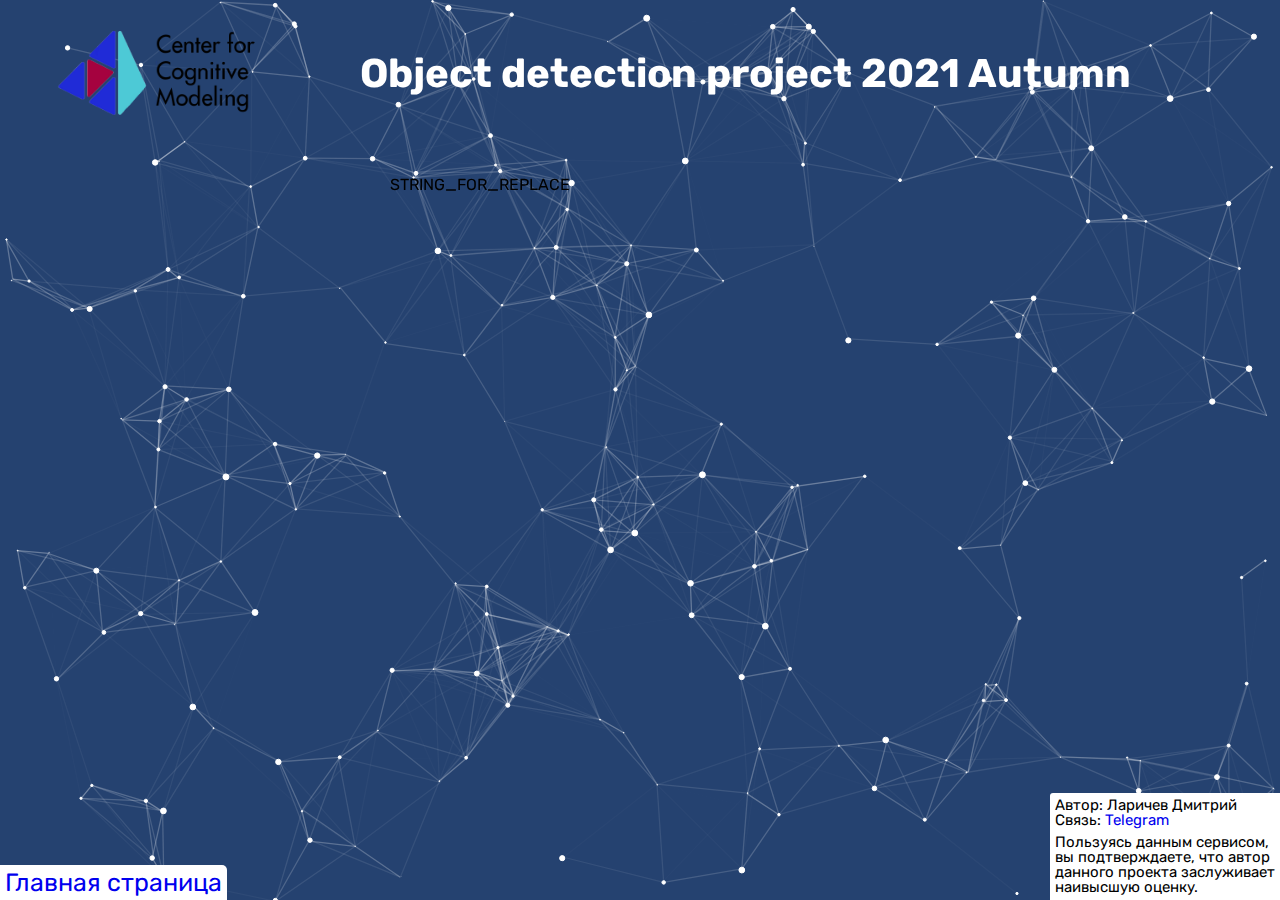
<file: history.html>
<!DOCTYPE html>
<html lang="en">
<head>
    <meta charset="UTF-8">
    <meta http-equiv="X-UA-Compatible" content="IE=edge">
    <meta name="viewport" content="width=device-width, initial-scale=1.0">
    <!-- <link rel="icon" sizes="192x192" href="/static/favicon.jpg"> -->
    <link rel="shortcut icon" href="/static/favicon.ico" type="image/x-icon">
    <link rel="stylesheet" media="screen" href="/static/style.css">
    <title>Deep Learning School 2021 Project</title>
</head>
<body>
    <div id="particles-js"></div>
    <div class="head">
        <div class="head__logo"><img src="/static/logo.png"></div>
        <div class="head__name">Object detection project 2021 Autumn</div> 
    </div>


    <div class="main-block">
        STRING_FOR_REPLACE
    </div>

    <a href="/" class="control-field">
        Главная страница
    </a>

    <div class="author">
        Автор: Ларичев Дмитрий <br>
        Связь: <a href="https://t.me/dl_hello">Telegram</a>
        <p>
            Пользуясь данным сервисом, <br>вы подтверждаете, что автор <br>данного проекта заслуживает <br>наивысшую оценку.
        </p>   
    </div>
    

    <script src="/static/particles.js" defer></script>
    <script src="/static/app.js" defer></script>
    <script src="/static/script.js" defer></script>
</body>
</html>
</file>
<file: static/style.css>
@import url("https://fonts.googleapis.com/css2?family=Rubik&display=swap");

html,
body,
div,
span,
object,
iframe,
h1,
h2,
h3,
h4,
h5,
h6,
p,
blockquote,
pre,
abbr,
address,
cite,
code,
del,
dfn,
em,
img,
ins,
kbd,
q,
samp,
small,
strong,
sub,
sup,
var,
b,
i,
dl,
dt,
dd,
ol,
ul,
li,
fieldset,
form,
label,
legend,
table,
caption,
tbody,
tfoot,
thead,
tr,
th,
td,
article,
aside,
canvas,
details,
figcaption,
figure,
footer,
header,
hgroup,
menu,
nav,
section,
summary,
time,
mark,
audio,
video {
    margin: 0;
    padding: 0;
    border: 0;
    outline: 0;
    font-size: 100%;
    vertical-align: baseline;
    background: transparent
}

body {
    line-height: 1;
    font-family: 'Rubik';
}

article,
aside,
details,
figcaption,
figure,
footer,
header,
hgroup,
menu,
nav,
section {
    display: block
}

nav ul {
    list-style: none
}

blockquote,
q {
    quotes: none
}

blockquote:before,
blockquote:after,
q:before,
q:after {
    content: none
}

a {
    margin: 0;
    padding: 0;
    font-size: 100%;
    vertical-align: baseline;
    background: transparent;
    text-decoration: none
}

mark {
    background-color: #ff9;
    color: #000;
    font-style: italic;
    font-weight: bold
}

del {
    text-decoration: line-through
}

abbr[title],
dfn[title] {
    border-bottom: 1px dotted;
    cursor: help
}

table {
    border-collapse: collapse;
    border-spacing: 0
}

hr {
    display: block;
    height: 1px;
    border: 0;
    border-top: 1px solid #ccc;
    margin: 1em 0;
    padding: 0
}

input,
select {
    vertical-align: middle
}

li {
    list-style: none
}


html,
body {
    width: 100%;
    height: 100%;
    background: #111;
}

html {
    -webkit-tap-highlight-color: rgba(0, 0, 0, 0);
}

.canvas {
    display: block;
    position: absolute;
    left: 0;
    top: 0;
    /* vertical-align: bottom; */
}

/* ---- particles.js container ---- */

#particles-js {
    position: fixed;
    left: 0;
    width: 0;
    width: 100%;
    height: 100%;
    background-color: #254270;
}

body{
    display: flex;
    flex-flow: column nowrap;
}

.head{
    z-index: 1000;
    /* position: absolute;
    left: 0;
    right: 0;
    top: 0; */

    text-align: center;
    color: white;
    font-weight: bold;
    font-size: 40px;

    padding: 20px 50px 0;
    /* padding-left: 300px; */

    display: flex;
    flex-flow: row nowrap;
    align-content: center;
    align-items: center;
}

.head__logo{
    flex: 0 0 auto;
}

.head__logo img{
    height: 100px;
}

.head__name{
    flex: 1 0 auto;
}

.center-block{
    position: absolute;
    left: 50%;
    top: 50%;
    transform: translate(-50%, -50%);
}

.main-block{
    z-index: 1000;
    width: 500px;
    margin: 0 auto;
    margin-top: 50px;
}

.image-wrapper{
    display: none;
    position: relative;
    text-align: center;
    font-size: 0;
}

.image-wrap{
    position: relative;
    margin-bottom: 30px;
    font-size: 0;
}

img{
    max-width: 100%;
}

#image{
    max-width: inherit;
    max-height: inherit;
}

.close-button{
    position: absolute;
    bottom: 100%;
    left: 100%;
    z-index: 100000;

    width: 35px;
    height: 35px;
    border-radius: 50%;
    background-color: #888a;
    cursor: pointer;
    transform: translate(-50%, 50%);
    transition: transform 0.1s;
}

.close-button:hover {
    transform: translate(-50%, 50%) scale(1.1);
}

.close-button:before,
.close-button:after {
    position: absolute;
    top: 50%;
    left: 50%;
    content: '';
    height: 75%;
    width: 4px;
    border-radius: 2px;
    background-color: white;
}

.close-button:before {
    transform: translate(-50%, -50%) rotate(45deg);
}

.close-button:after {
    transform: translate(-50%, -50%) rotate(-45deg);
}

.upload-button-wrapper{
    display: block;
    background-color: white;
    padding: 20px;
    text-align: center;
    cursor: pointer;
    border-radius: 5px;

    font-size: 15px;
    font-weight: bold;
    user-select: none;
}

#upload-button {
    display: none;
}

.author{
    position: fixed;
    bottom: 0;
    right: 0;
    border-radius: 3px 0 0 0;
    padding: 5px;

    background-color: white;
    font-size: 15px;
}

.control-field {
    display: block;
    position: fixed;
    bottom: 0;
    left: 0;
    border-radius: 0 5px 0 0;
    padding: 5px;

    background-color: white;
    font-size: 25px;
}

p{
    padding-top: 7px;
}
</file>
